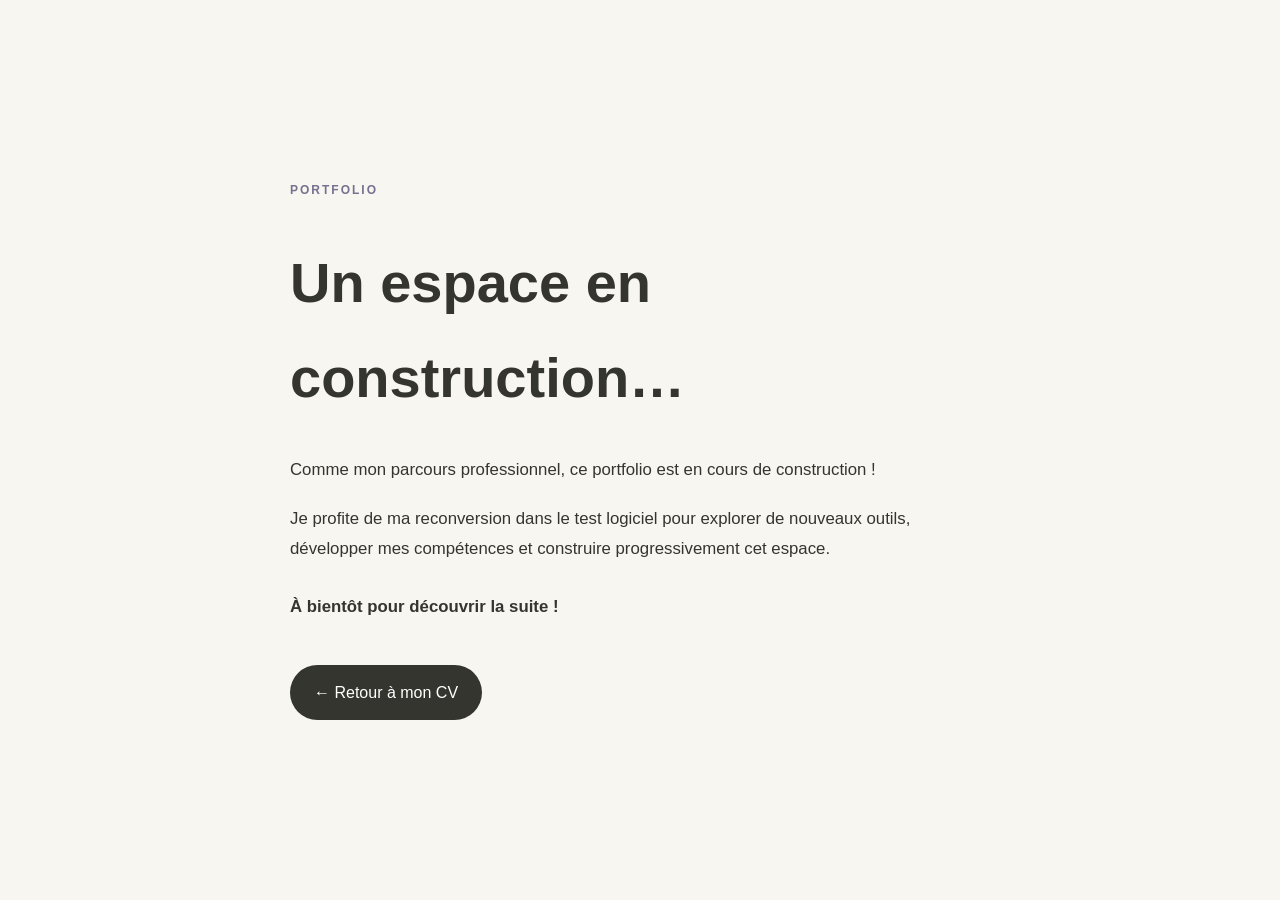
<file: portfolio.html>
<!DOCTYPE html>
<html lang="fr">
<head>
    <meta charset="UTF-8">
    <meta name="viewport" content="width=device-width, initial-scale=1.0">
    <meta name="description" content="Portfolio d'Anaïs Bigot, testeuse logiciel en reconversion.">
    <title>Portfolio en construction | Anaïs Bigot</title>

    <link rel="stylesheet" href="css/style.css">
</head>

<body>

    <main class="portfolio-construction">

        <p class="surtitre">PORTFOLIO</p>

        <h1>Un espace en construction…</h1>

        <p>
            Comme mon parcours professionnel, ce portfolio est en cours de construction !
        </p>

        <p>
            Je profite de ma reconversion dans le test logiciel pour explorer
            de nouveaux outils, développer mes compétences et construire
            progressivement cet espace.
        </p>

        <p class="portfolio-signature">
            À bientôt pour découvrir la suite !
        </p>

        <a href="index.html" class="bouton">
            ← Retour à mon CV
        </a>

    </main>

</body>
</html>
</file>
<file: css/style.css>
/* ========================================
   1. VARIABLES GRAPHIQUES
======================================== */

:root {
    --fond: #f8f6f0;
    --texte: #34352f;
    --lavande: #ded9ef;
    --sauge: #dce6d9;
    --accent: #77718f;
    --blanc: #ffffff;

    --carte-lavande: #E8E2F1;
    --carte-sauge: #E4EBDD;
    --carte-peche: #F2E7D9;
    --carte-bleue: #DFEAF0;
    --carte-rose: #F0E9EA;
}

/* ========================================
   2. BASE DU SITE
======================================== */

* {
    box-sizing: border-box;
    margin: 0;
    padding: 0;
}

html {
    scroll-behavior: smooth;
}

body {
    background-color: var(--fond);
    color: var(--texte);
    font-family: Arial, sans-serif;
    line-height: 1.7;
}

/* ========================================
   3. NAVIGATION
======================================== */

header {
    padding: 25px 8%;
}

.navigation {
    display: flex;
    justify-content: space-between;
    align-items: center;
    gap: 20px;
}

.logo {
    color: var(--texte);
    text-decoration: none;
    font-weight: bold;
    letter-spacing: 2px;
}

.menu {
    display: flex;
    gap: 25px;
}

.menu a {
    color: var(--texte);
    text-decoration: none;
    font-size: 14px;
    transition: color 0.2s ease;
}

.menu a:hover {
    color: var(--accent);
}

/* ========================================
   4. ACCUEIL
======================================== */

.hero {
    min-height: 75vh;
    padding: 100px 12%;
    display: flex;
    flex-direction: column;
    justify-content: center;
    align-items: flex-start;
    background: linear-gradient(
        135deg,
        var(--fond),
        var(--lavande)
    );
}

.surtitre {
    color: var(--accent);
    font-size: 12px;
    font-weight: bold;
    letter-spacing: 2px;
    margin-bottom: 20px;
}

.hero h1 {
    font-size: clamp(42px, 7vw, 76px);
    line-height: 1.15;
    max-width: 1100px;
    margin-bottom: 25px;
}

.hero h1 span {
    color: var(--accent);
    display: block;
}

.introduction {
    max-width: 700px;
    margin-bottom: 35px;
}

/* ========================================
   5. BOUTON
======================================== */

.bouton {
    background-color: var(--texte);
    color: var(--blanc);
    padding: 14px 24px;
    border-radius: 30px;
    text-decoration: none;
    transition: 0.3s;
}

.bouton:hover {
    background-color: var(--accent);
    transform: translateY(-3px);
}

/* ========================================
   6. SECTIONS
======================================== */


.section {
    width: 100%;
    max-width: 1560px;
    padding: 90px 8%;
    margin: 0 auto;
}

.section h2 {
    font-size: 36px;
    margin-bottom: 20px;
}

.section p {
    max-width: 650px;
}

/* ========================================
   7. COMPETENCES : INTRODUCTION
======================================== */

.skills-heading {
    margin-bottom: 45px;
}

.skills-heading h2 {
    font-size: clamp(38px, 5vw, 54px);
    letter-spacing: -2px;
}

.skills-heading h2 span {
    color: var(--accent);
}

.skills-intro {
    max-width: 600px;
    color: #77756f;
    margin-top: 12px;
}

/* Certification ISTQB */

.certification {
    display: inline-block;
    margin-top: 8px;
    margin-bottom: 28px;
    padding: 10px 18px;

    background: var(--lavande);
    color: var(--texte);

    border-radius: 30px;
    font-size: 15px;
    font-weight: 600;
    letter-spacing: 0.3px;
}


/* ========================================
   NAVIGATION DE L'INTRODUCTION
======================================== */

/* Affichage ordinateur */
.hero-navigation ul {
    display: flex;
    flex-direction: row;
    flex-wrap: wrap;
    align-items: center;
    gap: 12px;
    list-style: none;
    padding: 0;
    margin: 0;
}

/* Affichage mobile */
@media screen and (max-width: 650px) {
    .hero-navigation ul {
        flex-direction: column;
        align-items: flex-start;
        gap: 12px;
    }
}


/* ========================================
   8. GRILLE DES CARTES
======================================== */


.skills-grid {
    display: grid;
    grid-template-columns: repeat(3, minmax(0, 1fr));
    gap: 20px;
    width: 100%;
}

.skill-card {
    min-width: 0;
    padding: 28px;
    border-radius: 18px;
    color: #393832;
    transition: transform 0.25s ease,
                box-shadow 0.25s ease;
}

.skill-card:hover {
    transform: translateY(-4px);
    box-shadow: 0 12px 30px rgba(50, 45, 60, 0.07);
}

/* Couleurs pastel */

.skill-lavender {
    background-color: var(--carte-lavande);
}

.skill-sage {
    background-color: var(--carte-sauge);
}

.skill-peach {
    background-color: var(--carte-peche);
}

.skill-blue {
    background-color: var(--carte-bleue);
}

/* Environnement numérique sur toute la largeur */

.skill-tools {
    grid-column: 1 / -1;
}


/* ========================================
   9. EN-TETES DES CARTES
======================================== */

.skill-card-header {
    display: flex;
    justify-content: space-between;
    align-items: center;
    flex-wrap: wrap;
    gap: 12px;
    margin-bottom: 22px;
}

.skill-card-header h3 {
    font-size: 23px;
    line-height: 1.3;
    letter-spacing: -0.5px;
    margin: 0;
}

.skill-status {
    font-size: 10px;
    text-transform: uppercase;
    letter-spacing: 0.8px;
    font-weight: 600;
    padding: 7px 11px;
    border-radius: 20px;
    background: rgba(255, 255, 255, 0.55);
}

.status-learning {
    color: #66547E;
}

.status-acquired {
    color: #536B50;
}

/* ========================================
   10. LISTES DE COMPETENCES
======================================== */

.skill-list {
    list-style: none;
}

.skill-list li {
    position: relative;
    padding-left: 20px;
    margin-bottom: 12px;
    font-size: 14px;
    line-height: 1.6;
}

.skill-list li::before {
    content: "✳";
    position: absolute;
    left: 0;
    opacity: 0.6;
}

.skill-note {
    margin-top: 20px;
    font-size: 0.9rem;
    opacity: 0.75;
}


/* ========================================
   11. ENVIRONNEMENT NUMERIQUE
======================================== */

/* Carte environnement numérique */

.skill-tools {
    grid-column: 1 / -1;
}

/* Organisation des catégories */

.tool-groups {
    display: grid;
    grid-template-columns: repeat(2, minmax(0, 1fr));
    gap: 35px 45px;
    align-items: start;
    margin-top: 25px;
}

/* Catégories d'outils */

.tool-group {
    min-width: 0;
    margin: 0;
}

.tool-group h4 {
    font-size: 14px;
    font-weight: 600;
    margin-bottom: 16px;
    padding-bottom: 9px;
    letter-spacing: 0.3px;
    opacity: 0.8;
    border-bottom: 1px solid rgba(60, 60, 60, 0.13);
}

/* Grille des vignettes */

.tools-grid {
    display: grid;
    grid-template-columns: repeat(3, minmax(0, 1fr));
    gap: 12px;
    align-items: start;
}

/* Vignettes */

.tool {
    min-width: 0;
    min-height: 112px;
    padding: 13px 8px;

    display: flex;
    flex-direction: column;
    align-items: center;
    justify-content: center;
    gap: 7px;

    text-align: center;
    background: rgba(255, 255, 255, 0.48);
    border: 1px solid rgba(255, 255, 255, 0.75);
    border-radius: 12px;

    position: relative;
    z-index: 1;

    transition: transform 0.25s ease,
                box-shadow 0.25s ease,
                background 0.25s ease;
}

/* Logos */

.tool img,
.tool-monogram {
    width: 30px;
    height: 30px;
    object-fit: contain;
    transition: transform 0.25s ease;
}

/* Vignettes sans logo */

.tool-monogram {
    display: flex;
    align-items: center;
    justify-content: center;

    border-radius: 8px;
    background: rgba(80, 75, 110, 0.12);
    color: #55506c;

    font-weight: 700;
    font-size: 0.8rem;
}


/* Logos des logiciels Adobe */

.adobe-ps {
    background: #001e36;
    color: #31a8ff;
    border-radius: 6px;
    font-size: 17px;
}

.adobe-ai {
    background: #330000;
    color: #ff9a00;
    border-radius: 6px;
    font-size: 17px;
}

.adobe-id {
    background: #49021f;
    color: #ff3366;
    border-radius: 6px;
    font-size: 17px;
}


/* Nom des outils */

.tool > span:not(.tool-monogram) {
    font-size: 0.82rem;
    font-weight: 600;
    line-height: 1.3;
}

/* Niveau de maîtrise */

.tool small {
    font-size: 0.7rem;
    opacity: 0.65;
    line-height: 1.3;
}

/* Agrandissement au survol */

@media (hover: hover) {
    .tool:hover {
        transform: translateY(-3px);
        background: rgba(255, 255, 255, 0.9);
        box-shadow: 0 8px 24px rgba(50, 45, 70, 0.12);
        z-index: 2;
    }

    .tool:hover img,
    .tool:hover .tool-monogram {
        transform: scale(1.12);
    }
}

/* Adaptation sur tablette et mobile */

@media (max-width: 700px) {
    .tool-groups {
        grid-template-columns: 1fr;
        gap: 28px;
    }

    .tools-grid {
        grid-template-columns: repeat(3, minmax(0, 1fr));
    }
}

/* Adaptation sur petits mobiles */

@media (max-width: 450px) {
    .tools-grid {
        grid-template-columns: repeat(2, minmax(0, 1fr));
    }
}

/* ========================================
   12. LANGUES INTEGREES AU SAVOIR-ETRE
======================================== */

.languages-inline {
    margin-top: 24px;
    padding-top: 16px;
    border-top: 1px solid rgba(60, 60, 60, 0.12);

    display: flex;
    flex-wrap: wrap;
    align-items: baseline;
    gap: 10px;

    font-size: 0.85rem;
}

.languages-inline > span {
    font-weight: 600;
    opacity: 0.7;
}

.languages-inline p {
    margin: 0;
}

.languages-inline small {
    opacity: 0.65;
}

/* ========================================
   13. PIED DE PAGE
======================================== */

footer {
    padding: 30px;
    text-align: center;
    background-color: var(--sauge);
    font-size: 13px;
}


/* ========================================
   14. RESPONSIVE : TABLETTES
======================================== */

@media (max-width: 1050px) {
    .skills-grid {
        grid-template-columns: repeat(2, minmax(0, 1fr));
    }

    .skill-tools {
        grid-column: 1 / -1;
    }

    .tools-grid {
        grid-template-columns: repeat(4, minmax(0, 1fr));
    }
}

/* ========================================
   15. RESPONSIVE : MOBILES
======================================== */

@media (max-width: 700px) {
    header {
        padding: 20px 5%;
    }

    .navigation {
        flex-direction: column;
    }

    .menu {
        flex-wrap: wrap;
        justify-content: center;
        gap: 12px;
    }

    .hero {
        min-height: 65vh;
        padding: 70px 7%;
    }

    .section {
        padding: 65px 6%;
    }

    .section h2 {
        font-size: 28px;
    }

    .skills-grid {
        grid-template-columns: 1fr;
    }

    .skill-tools {
        grid-column: auto;
    }
}

@media (max-width: 550px) {
    .skill-card {
        padding: 23px;
    }

    .skill-card-header h3 {
        font-size: 21px;
    }

    .tools-grid {
        grid-template-columns: repeat(2, minmax(0, 1fr));
        gap: 9px;
    }

    .tool {
        min-height: 95px;
        padding: 10px 5px;
    }

    .tool > span:not(.tool-monogram) {
        font-size: 11px;
    }

    .tool small {
        font-size: 9px;
    }
}


/* ========================================
   16. ACCESSIBILITE : ANIMATIONS
======================================== */

@media (prefers-reduced-motion: reduce) {

    html {
        scroll-behavior: auto;
    }

    *,
    *::before,
    *::after {
        transition-duration: 0.01ms !important;
        animation-duration: 0.01ms !important;
    }
}


/* ========================================
   LISTES DE COMPETENCES INTERACTIVES
======================================== */

.skill-list {
    list-style: none;
    display: flex;
    flex-direction: column;
    gap: 9px;
}

.skill-list li {
    position: relative;
    padding: 9px 10px 9px 27px;
    margin: 0;
    border-radius: 8px;
    font-size: 14px;
    line-height: 1.5;

    transition: background 0.25s ease,
                transform 0.25s ease,
                color 0.25s ease;
}

/* Petite pastille */

.skill-list li::before {
    content: "";
    position: absolute;
    left: 10px;
    top: 17px;
    width: 6px;
    height: 6px;
    border-radius: 50%;
    background: var(--accent);
    opacity: 0.55;
    transition: transform 0.25s ease,
                opacity 0.25s ease;
}

/* Effet au survol */

@media (hover: hover) {
    .skill-list li:hover {
        background: rgba(255, 255, 255, 0.45);
        transform: translateX(5px);
    }

    .skill-list li:hover::before {
        transform: scale(1.5);
        opacity: 1;
    }
}

/* ========================================
   A PROPOS
======================================== */

/* Espacement des paragraphes */

#apropos p:not(.surtitre) {
    margin-bottom: 18px;
    line-height: 1.7;
}

#apropos p:last-child {
    margin-bottom: 0;
}

/* Largeur des paragraphes À propos */

#apropos p:not(.surtitre) {
    width: 70%;
    max-width: 90%;
}




/* ========================================
   12. PARCOURS PROFESSIONNEL ET FORMATIONS
======================================== */


/* 12.1 ORGANISATION DE LA MISE EN PAGE */

.parcours-grid {
    display: grid;
    grid-template-columns: 2fr 1fr;
    gap: 25px;
    align-items: start;
}

/* Bloc test logiciel en pleine largeur */
.test-card {
    grid-column: 1 / -1;
    display: grid;
    grid-template-columns: 1fr 1fr;
    gap: 24px;
    align-items: stretch;
}

/* Titre sur toute la largeur */
.test-card h3 {
    grid-column: 1 / -1;
    margin-bottom: 0;
}


/* 12.2 APPARENCE GÉNÉRALE DES CARTES */

.parcours-card {
    padding: 28px;
    border-radius: 18px;
    background: var(--blanc);
    min-width: 0;
    transition: transform 0.25s ease, box-shadow 0.25s ease;
}

/* Animation des cartes */
.parcours-card {
    transition: transform 0.25s ease, box-shadow 0.25s ease;
}

/* Effet au survol */
@media (hover: hover) {
    .parcours-card:hover {
        transform: translateY(-4px);
        box-shadow: 0 12px 30px rgba(50, 45, 60, 0.07);
    }
}

/* Couleurs des cartes */
.experiences-card {
    background: #E5ECF4;
}

.formations-card {
    background: var(--carte-sauge);
}

/* Titres des cartes */
.parcours-card h3 {
    font-size: 20px;
    margin: 0 0 28px;
}


/* 12.3 MISE EN AVANT DU PORTFOLIO */

.portfolio-mise-en-avant {
    grid-row: span 2;
    display: flex;
    flex-direction: column;
    align-items: flex-start;
    background: #F0EDF5;
    padding: 28px;
    border-radius: 14px;
    margin-bottom: 0;
}

/* Titre du portfolio */
.portfolio-mise-en-avant h4 {
    margin-bottom: 12px;
}

/* Description du portfolio */
.portfolio-mise-en-avant > p:not(.parcours-date) {
    margin-bottom: 20px;
    line-height: 1.6;
}

/* Bouton du portfolio */
.bouton-portfolio {
    display: inline-block;
    margin-top: auto;
    padding: 12px 20px;
    border-radius: 8px;
    background: var(--accent);
    color: white;
    text-decoration: none;
    font-weight: 600;
    transition: background 0.2s ease, transform 0.2s ease;
}

/* Effet au survol du bouton */
.bouton-portfolio:hover {
    filter: brightness(0.9);
    transform: translateY(-2px);
}


/* 12.4 PRÉSENTATION DES EXPÉRIENCES À VENIR */

/* Cartes du stage et des projets */
.experience-a-venir {
    margin-top: 0;
    padding: 20px;
    border: 1px solid rgba(60, 60, 60, 0.13);
    border-radius: 12px;
    background: rgba(255, 255, 255, 0.55);
}


/* Mention des informations à venir */
.experience-info {
    font-size: 0.9rem;
    opacity: 0.7;
    font-style: italic;
    margin-top: 6px;
}


/* 12.5 PRÉSENTATION DES EXPÉRIENCES ET FORMATIONS */

.experience,
.formation {
    padding-bottom: 22px;
    margin-bottom: 22px;
    border-bottom: 1px solid rgba(60, 60, 60, 0.13);
}

/* Suppression de la séparation sur le dernier élément */
.experience:last-child,
.formation:last-child {
    padding-bottom: 0;
    margin-bottom: 0;
    border-bottom: none;
}

/* Conservation de l'espace intérieur du dernier projet */
.test-card .experience-a-venir:last-child {
    padding-bottom: 20px;
    margin-bottom: 0;
    border-bottom: 1px solid rgba(60, 60, 60, 0.13);
}

/* Dates */
.parcours-date {
    font-size: 0.82rem;
    font-weight: 700;
    color: var(--accent);
    margin: 0 0 7px;
}

/* Intitulés des postes et diplômes */
.parcours-card h4 {
    font-size: 1rem;
    font-weight: 650;
    margin: 0 0 5px;
    line-height: 1.4;
}

/* Établissements et structures */
.parcours-structure {
    font-size: 0.88rem;
    margin: 0 0 12px;
    opacity: 0.75;
    line-height: 1.5;
}

/* Missions et descriptions */
.experience ul {
    padding-left: 18px;
    margin: 10px 0 0;
}

.experience li {
    font-size: 0.88rem;
    line-height: 1.55;
    margin-bottom: 5px;
}

/* Détails des formations */
.formation-detail {
    font-size: 0.85rem;
    font-style: italic;
    opacity: 0.7;
    margin: 0;
    line-height: 1.5;
}


/* 12.6 ADAPTATION TABLETTE ET MOBILE */

@media (max-width: 750px) {

    .parcours-grid {
        grid-template-columns: 1fr;
    }

    .test-card {
        grid-template-columns: 1fr;
    }

    .test-card h3 {
        grid-column: 1;
    }

    .portfolio-mise-en-avant {
        grid-row: auto;
    }
}



/* ========================================
   CONTACT
======================================== */

/* Organisation des trois blocs */
.contact-grid {
    display: grid;
    grid-template-columns: repeat(3, minmax(0, 1fr));
    gap: 20px;
    margin-top: 30px;
}

/* Cartes de contact */
.contact-card {
    padding: 28px;
    border: 1px solid rgba(60, 60, 60, 0.15);
    border-radius: 16px;
    background: rgba(255, 255, 255, 0.45);
    display: flex;
    flex-direction: column;
    align-items: flex-start;
}

/* Titres */
.contact-card h3 {
    font-size: 18px;
    margin: 0 0 15px;
}

/* Paragraphes */
.contact-card p {
    font-size: 0.9rem;
    line-height: 1.65;
    margin: 0 0 15px;
}

/* Boutons alignés en bas des cartes */
.contact-card .bouton {
    margin-top: auto;
}

/* Adaptation mobile */
@media (max-width: 750px) {
    .contact-grid {
        grid-template-columns: 1fr;
    }
}






/* ========================================
   PAGE PORTFOLIO EN CONSTRUCTION
======================================== */

.portfolio-construction {
    max-width: 750px;
    min-height: 100vh;
    margin: 0 auto;
    padding: 40px 25px;
    display: flex;
    flex-direction: column;
    justify-content: center;
    align-items: flex-start;
}

.portfolio-construction h1 {
    font-size: clamp(2rem, 5vw, 3.5rem);
    margin: 15px 0 30px;
}

.portfolio-construction p:not(.surtitre) {
    font-size: 1.05rem;
    line-height: 1.8;
    margin-bottom: 18px;
}

.portfolio-construction .portfolio-signature {
    font-weight: 600;
    margin-top: 10px;
}

.portfolio-construction .bouton {
    margin-top: 25px;
}




/* ========================================
   FOOTER
======================================== */

.footer {
    margin-top: 80px;
    padding: 45px 6% 20px;
    border-top: 1px solid rgba(60, 60, 60, 0.15);
}

/* Contenu principal */
.footer-content {
    display: flex;
    justify-content: center;
    text-align: center;
    padding-bottom: 35px;
}

/* Navigation */
.footer-nav {
    display: flex;
    flex-direction: column;
    align-items: center;
}

.footer-nav h2 {
    font-size: 1rem;
    margin: 0 0 20px;
}

.footer-nav ul {
    list-style: none;
    padding: 0;
    margin: 0;
    display: flex;
    flex-wrap: wrap;
    justify-content: center;
    gap: 12px 25px;
}

.footer-nav a {
    color: var(--texte);
    text-decoration: none;
    font-size: 0.88rem;
    transition: opacity 0.2s ease;
}

.footer-nav a:hover {
    opacity: 0.6;
    text-decoration: underline;
}

/* Bas du footer */
.footer-bottom {
    max-width: 1200px;
    margin: 0 auto;
    padding-top: 18px;
    border-top: 1px solid rgba(60, 60, 60, 0.12);
    display: flex;
    justify-content: space-between;
    align-items: center;
    gap: 25px;
    flex-wrap: wrap;
    text-align: center;
}

.footer-bottom p {
    font-size: 0.8rem;
    opacity: 0.65;
    margin: 0;
}

.footer-bottom a {
    color: var(--texte);
    text-decoration: none;
    font-size: 0.88rem;
    transition: opacity 0.2s ease;
}

.footer-bottom a:hover {
    opacity: 0.6;
    text-decoration: underline;
}

/* Adaptation mobile */
@media (max-width: 650px) {
    .footer {
        padding-left: 20px;
        padding-right: 20px;
    }

    .footer-nav ul {
        flex-direction: column;
        align-items: center;
        gap: 14px;
    }

    .footer-bottom {
        flex-direction: column;
        gap: 12px;
    }
}



/* ========================================
   EFFET CURSEUR
======================================== */

/* Canvas de l'animation */
#cursor-canvas {
    position: fixed;
    inset: 0;
    width: 100%;
    height: 100%;
    pointer-events: none;
    z-index: 9999;
    opacity: 0.65;
}

/* Bouton d'activation / désactivation */
.cursor-toggle {
    font-family: inherit;
    font-size: 0.85rem;
    cursor: pointer;
    margin-top: 20px;
}

/* Respect de la préférence de réduction
   des animations */
@media (prefers-reduced-motion: reduce) {
    #cursor-canvas {
        display: none;
    }
}



/* ========================================
   CENTRES D'INTÉRÊT
======================================== */

.apropos-loisirs {
    margin-top: 32px;
    padding-top: 24px;
    border-top: 1px solid rgba(60, 60, 60, 0.13);
}

.apropos-loisirs h3 {
    margin-bottom: 16px;
    font-size: 1rem;
    font-weight: 600;
}

.loisirs-liste {
    display: flex;
    flex-wrap: wrap;
    gap: 10px;
}

.loisirs-liste span {
    padding: 8px 14px;
    border-radius: 20px;
    background: var(--carte-lavande);
    font-size: 0.9rem;
}
</file>
